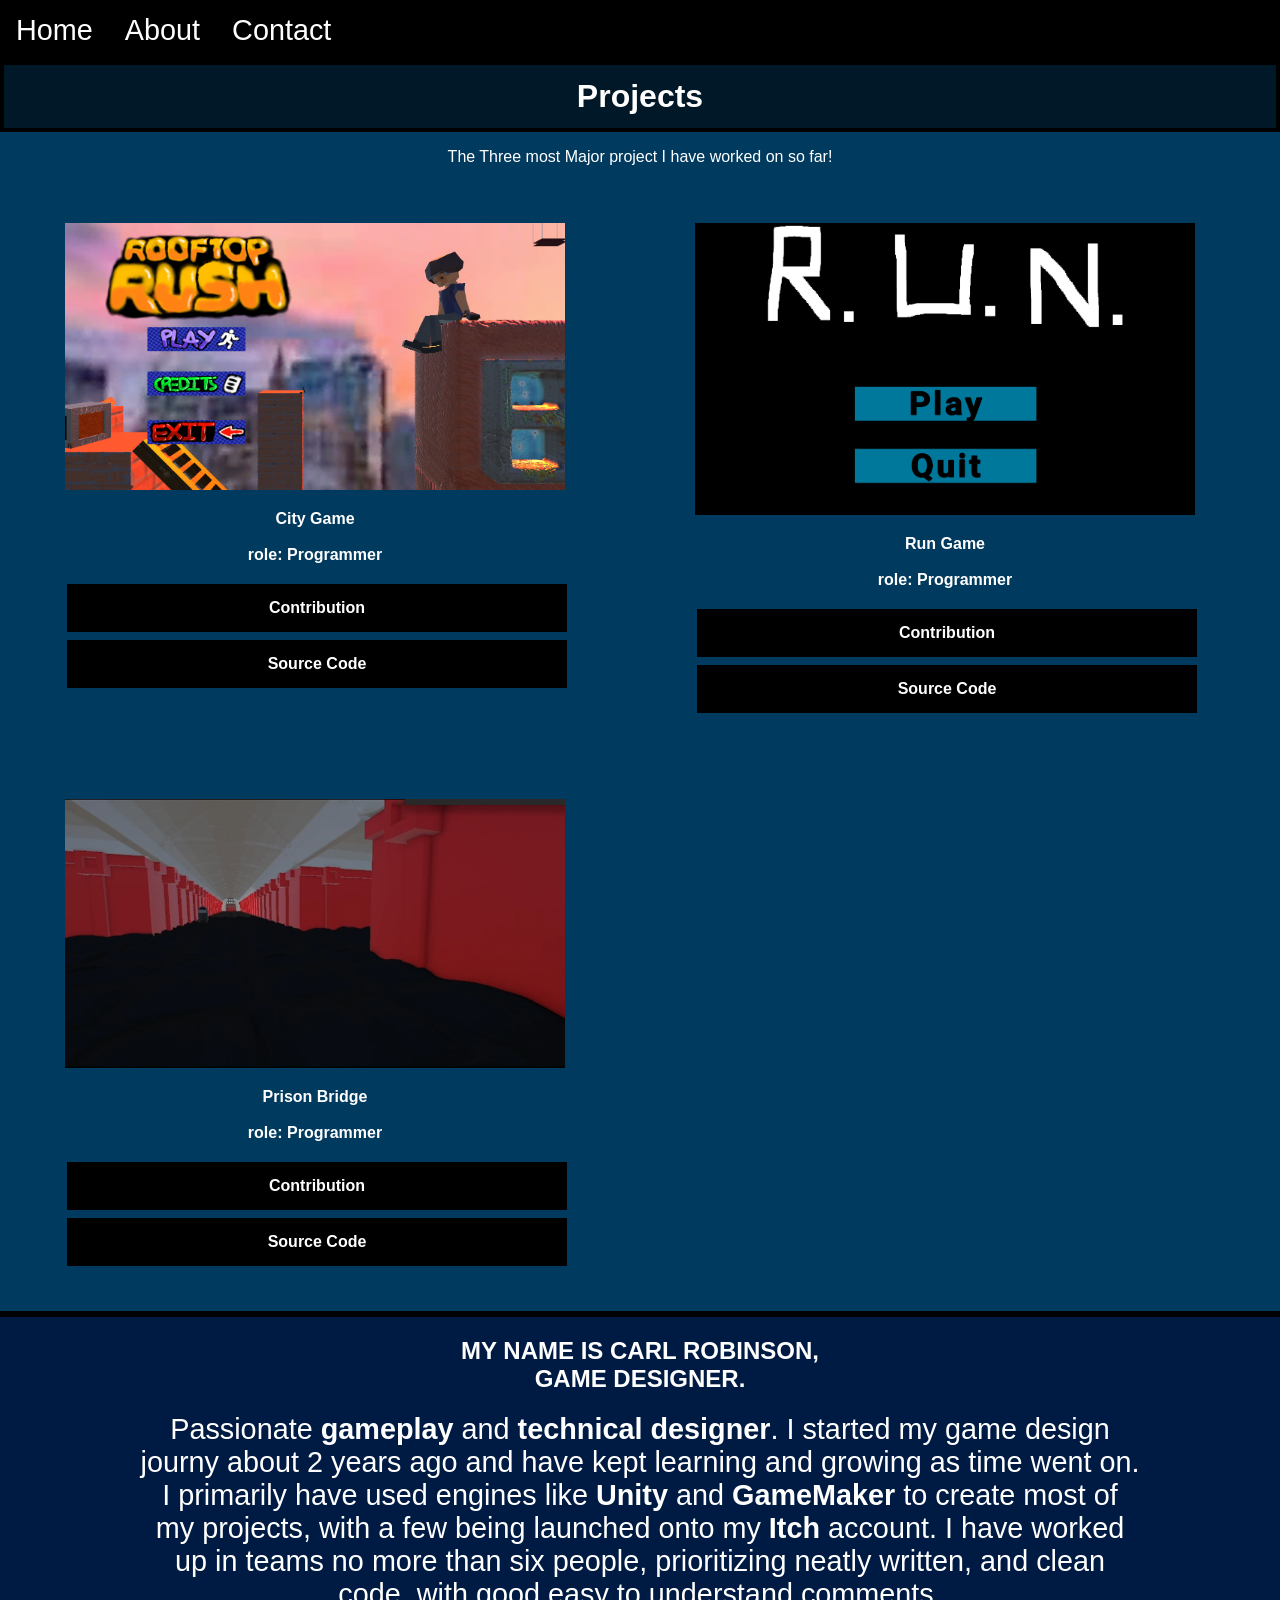
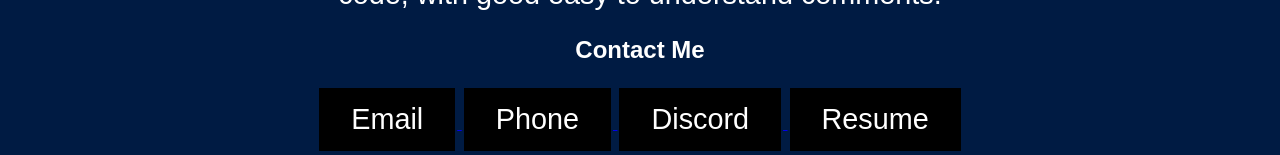
<file: index.html>
<!DOCTYPE html>
<html lang="en">
<head>
    <meta charset="UTF-8">
    <meta name="viewport" content="width=device-width, initial-scale=1.0">
    <link rel="stylesheet" href="style.css">

    <title>
        CJ's Portifolo
    </title>
</head>
<body>
    <!--Navigation Menu-->
    <div class="navmenu">
        <a href="index.html">Home</a>
        <a href="#about">About</a>
        <a href="#contact">Contact</a>
    </div>
<!------------------------------------------Major Project Tab------------------------------------------>
    <div class="major-projects">    
        <h1>Projects</h1>
        <p style="font-size: 16px;">
            The Three most Major project I have worked on so far!
        </p>
        <!-- Major Projects Row -->
        <div class="row">
<!-- First Major Project -->
            <div class="column">
                <figure>
                    <img src="Images/roof.png" width="500" height="500" style="max-width: 100%; height: auto;">
                    <p style="font-weight: 700;"> 
                        City Game
                        <br>
                        <br>
                        role: Programmer 
                    </p>
                    
                    <figcaption>
                        <a href="project1.html">
                            <button class="button" type="button">
                                <strong>Contribution</strong>
                            </button>
                        </a>
                    </figcaption>
                    
                    <figcaption>
                        <a href="https://github.com/Crtique/TeamProject2026/tree/main/FinalProject2026/Assets/Scripts/Controllers" target="_blank">
                            <button class="button" type="button">
                                <strong>Source Code</strong>
                            </button>
                        </a>
                    </figcaption>
                </figure>
            </div>
<!-- Second Major Project -->
            <div class="column">
                <figure>
                    <img src="Images/g2.png" width="500" height="500" style="max-width: 100%; height: auto;">

                    <p style="font-weight: 700;"> 
                        Run Game 
                        <br>
                        <br>
                        role: Programmer
                    </p>

                    <figcaption>
                        <a href="project2.html">
                            <button class="button" type="button">
                                <strong>Contribution</strong>
                            </button>
                        </a>
                    </figcaption>

                    <figcaption>
                        <a href="https://github.com/Crtique/ClincProject2/tree/main/ClinicProject2/Assets/Scripts" target="_blank">
                            <button class="button" type="button">
                                <strong>Source Code</strong>
                            </button>
                        </a>
                    </figcaption>
                </figure>
            </div>
<!-- Third Major Project -->
            <div class="column">
                <figure>
                    <img src="Images/g3.png" width="500" height="500" style="max-width: 100%; height: auto;">

                    <p style="font-weight: 700;"> 
                        Prison Bridge 
                        <br>
                        <br>
                        role: Programmer 
                    </p>

                    <figcaption>
                        <a href="project3.html">
                            <button class="button" type="button">
                                <strong>Contribution</strong>
                            </button>
                        </a>
                    </figcaption>
                    
                    <figcaption>
                        <a href="https://github.com/Crtique/ClinicProject/tree/main/clinicproject/Assets/Scripts" target="_blank">
                            <button class="button" type="button">
                                <strong>Source Code</strong>
                            </button>
                        </a>
                    </figcaption>
                </figure>
            </div>

        </div>

    </div>

    <div class="about-section" id="about" >
        <h2> 
            MY NAME IS CARL ROBINSON, <br>
            GAME DESIGNER.
        </h2>
            
        <div class="text-section">
            Passionate <strong>gameplay</strong> and <strong>technical designer</strong>. I started my game design journy about 2 years ago and have kept learning 
            and growing as time went on. I primarily have used engines like <strong>Unity</strong> and <strong>GameMaker</strong> to create most of my projects,
            with a few being launched onto my <strong>Itch</strong> account. I have worked up in teams no more than six people, prioritizing neatly written, and clean 
            code, with good easy to understand comments.
        </div>
        <div class="contact" id="contact">
            <h2>Contact Me</h2>
            <form action="">
                <a href="mailto:robinsoncar345@gmail.com">
                    <button class="contact-button" type="button">
                        Email
                    </button>
                </a>

                <a href="tel: +19782049337">
                    <button class="contact-button" type="button">
                        Phone
                    </button>
                </a>

                <a href="https://discord.com/users/545443145027026947" target="_blank">
                    <button class="contact-button" type="button">
                        Discord
                    </button>
                </a>

                <a href="PDF/Carl-Robinson-Resume-1.pdf" download="Carl-Robinson-Resume">
                    <button class="contact-button" type="button">
                        Resume
                    </button>
                </a>
            </form>
        </div>
    </div>
</body>

</html>
</file>
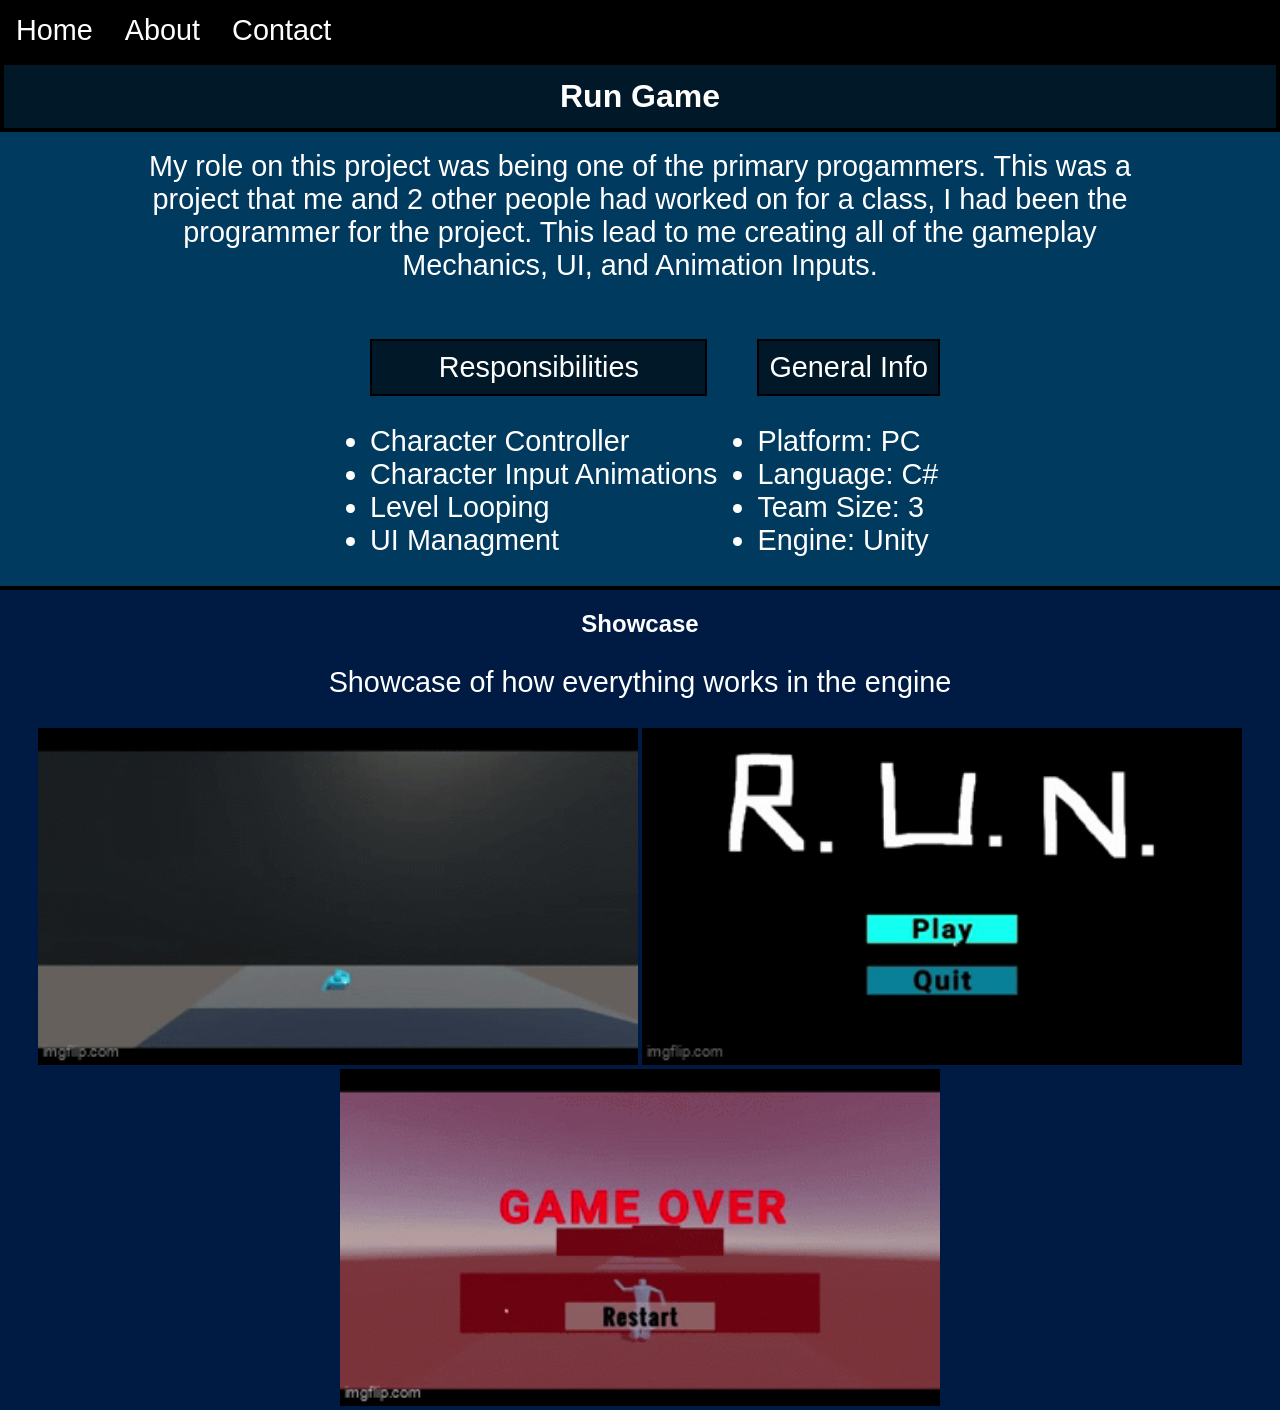
<file: project2.html>
<!DOCTYPE html>
<html lang="en">
<head>
    <meta charset="UTF-8">
    <meta name="viewport" content="width=device-width, initial-scale=1.0">
    <link rel="stylesheet" href="style.css">

    <title>
        City Game
    </title>
</head>
<body>
    <!--Navigation Menu-->
    <div class="navmenu">
        <a href="index.html">Home</a>
        <a href="index.html">About</a>
        <a href="index.html">Contact</a>
    </div>

    <h1>
        Run Game
    </h1>
<br>
    <div class="open-page">
        My role on this project was being one of the primary progammers. This was a project that me and 2 other people had worked on for a class, I had been the 
        programmer for the project. This lead to me creating all of the gameplay Mechanics, UI, and Animation Inputs.
    </div>

    
    <div class="list">
        
        <ul style="text-align: left;">
            <p style="border: 2px solid black; padding: 10px; text-align: center; background-color: #001827; margin-right: 10px; margin-left: 0;">
                Responsibilities
            </p>

            <li>Character Controller</li>
            <li>Character Input Animations</li>
            <li>Level Looping</li>
            <li>UI Managment</li> 
        </ul>
    
        <ul style="text-align: left;">
            <p style="border: 2px solid black; padding: 10px; text-align: center; background-color: #001827; margin-right: 10px; margin-left: 0;">
                General Info
            </p>
            
            <li>Platform: PC</li>
            <li>Language: C#</li>
            <li>Team Size: 3</li>
            <li>Engine: Unity</li> 
        </ul>
    </div>

    <div style="background-color: rgb(0, 27, 67); border-top: 4px solid black">
        <h2>Showcase</h2>
        <p style="font-size: calc(1rem + 1vw);">Showcase of how everything works in the engine</p>
        <img src="Gifs/gameplay.gif" alt="Player Animations" width="600" style="padding: 0; max-width: 100%; height: auto;" >
        <img src="Gifs/mui.gif" alt="Player Animations" width="600" style="padding: 0; max-width: 100%; height: auto;" >
        <img src="Gifs/uid.gif" alt="Player Animations" width="600" style="padding: 0; max-width: 100%; height: auto;" >
    </div>
</body>
</file>
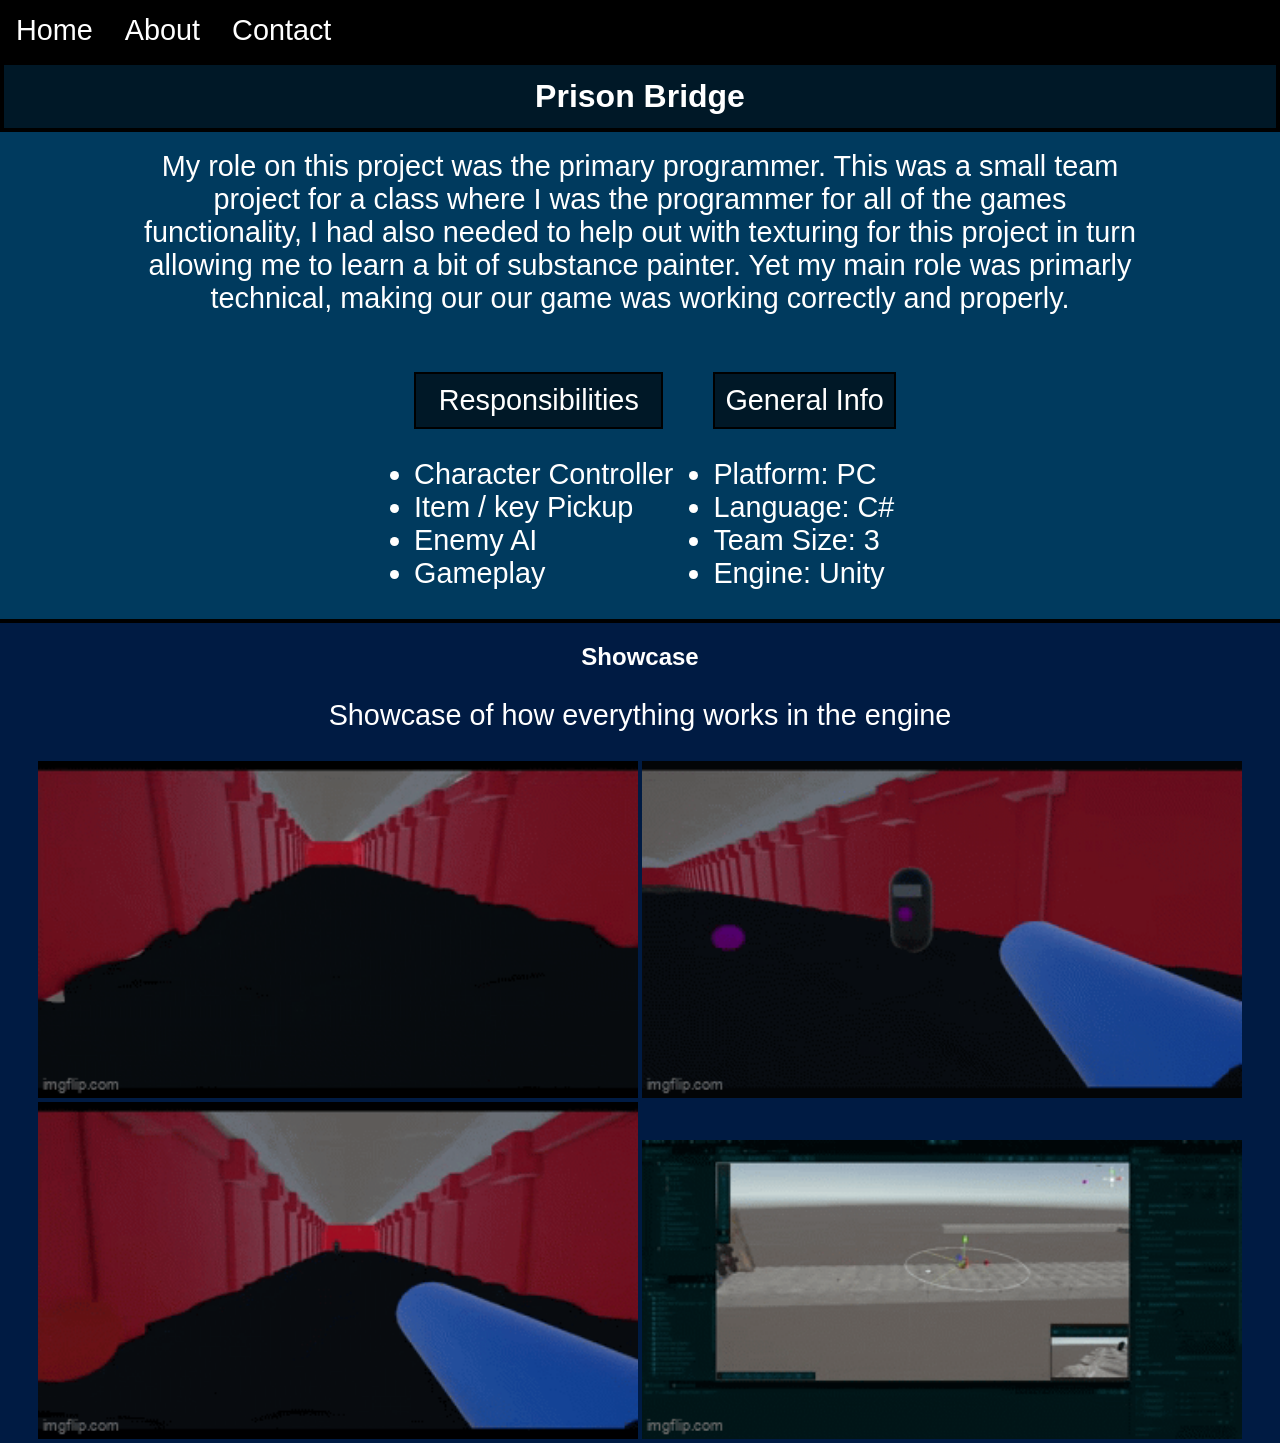
<file: project3.html>
<!DOCTYPE html>
<html lang="en">
<head>
    <meta charset="UTF-8">
    <meta name="viewport" content="width=device-width, initial-scale=1.0">
    <link rel="stylesheet" href="style.css">

    <title>
        City Game
    </title>
</head>
<body>
    <!--Navigation Menu-->
    <div class="navmenu">
        <a href="index.html">Home</a>
        <a href="index.html">About</a>
        <a href="index.html">Contact</a>
    </div>

    <h1>
        Prison Bridge
    </h1>
<br>
    <div class="open-page">
        My role on this project was the primary programmer. This was a small team project for a class where I was the programmer for all of the games functionality, I had also
        needed to help out with texturing for this project in turn allowing me to learn a bit of substance painter. Yet my main role was primarly technical, making our
        our game was working correctly and properly.
    </div>

    
    <div class="list" style="text-align: left;">
        
        <ul class="response">
            <p style="border: 2px solid black; padding: 10px; text-align: center; background-color: #001827; margin-right: 10px; margin-left: 0;">
                Responsibilities
            </p>

            <li>Character Controller</li>
            <li>Item / key Pickup</li>
            <li>Enemy AI</li>
            <li>Gameplay</li>
        </ul>
    
        <ul style="text-align: left;">
            <p style="border: 2px solid black; padding: 10px; text-align: center; background-color: #001827; margin-right: 10px; margin-left: 0;">
                General Info
            </p>
            
            <li>Platform: PC</li>
            <li>Language: C#</li>
            <li>Team Size: 3</li>
            <li>Engine: Unity</li> 
        </ul>
    </div>

    <div style="background-color: rgb(0, 27, 67); border-top: 4px solid black">
        <h2>Showcase</h2>
        <p style="font-size: calc(1rem + 1vw);">Showcase of how everything works in the engine</p>
        <img src="Gifs/pick.gif" alt="Player Animations" width="600" style="padding: 0; max-width: 100%; height: auto;" >
        <img src="Gifs/key.gif" alt="Player Animations" width="600" style="padding: 0; max-width: 100%; height: auto;" >
        <img src="Gifs/die.gif" alt="Player Animations" width="600" style="padding: 0; max-width: 100%; height: auto;" >
        <img src="Gifs/AI.gif" alt="Player Animations" width="600" style="padding: 0; max-width: 100%; height: auto;" >
    </div>
</body>
</file>
<file: style.css>
body {
    margin: 0;
    text-align: center;
    background-color: #003a5e;
    font-family: Arial, Helvetica, sans-serif;
    color: white;
}
figure {
  display: block;
  margin-top: 1em;
  margin-bottom: 1em;
  margin-left: 40px;
  margin-right: 40px;
}
h1 {
  margin: 0;
  padding: 1%;
  background-color: #001827;
  border: 4px solid black;
}
/* Button Style */
.button {
  background-color: black;
  color: white;
  border: none;
  cursor: pointer;
  text-align: center;
  padding: 15px 32px;
  margin: 4px 2px;
  font-size: 16px;
  width: 100%;
}
.game-button {
  background-color: black;
  color: white;
  border: none;
  cursor: pointer;
  text-align: center;
  padding: 15px 32px;
  margin: 4px 2px;
  font-size: 20px;
  width: 50%;
}
.contact-button {
  background-color: black;
  color: white;
  border: none;
  cursor: pointer;
  text-align: center;
  padding: 15px 32px;
  margin: 4px 2px;
  font-size: calc(1rem + 1vw);
}

/* Navigation Menu Style */
.navmenu {
  overflow: hidden;
  background-color: black;
}
.navmenu a {
  float: left;
  color: white;
  text-align: center;
  text-decoration: none;
  padding: 14px 16px;
  font-size: calc(1rem + 1vw);
}
.navmenu a:hover {
  background-color: white;
  color: black;
}

/* Project profiles and layouts */
.column {
  float: left;
  margin: 25px;
}
.row::after {
  content: "";
  clear: both;
  display: table;
}

/* About and Text sections on main page */
.about-section {
  background-color: rgb(0, 27, 67);
  border-top: 6px solid black;
}
.text-section {
  font-size: calc(1rem + 1vw);
  width: 100%;
  max-width: 1000px;
  font-size: clamp(1rem, 1vw + 1rem, 2.5rem);
  margin: auto;
  margin-bottom: 25px;
}

/* First Contributions page */
.open-page {
  width: 100%;
  max-width: 1000px;
  margin: auto;
  font-size: clamp(1rem, 1vw + 1rem, 2.5rem); 
}

.list {
  font-size: calc(1rem + 1vw);
  display: flex;
  justify-content: center;
}
.list2 {
  font-size: calc(1rem + 1vw);
  display: flex;
  justify-content: center;
}
</file>
